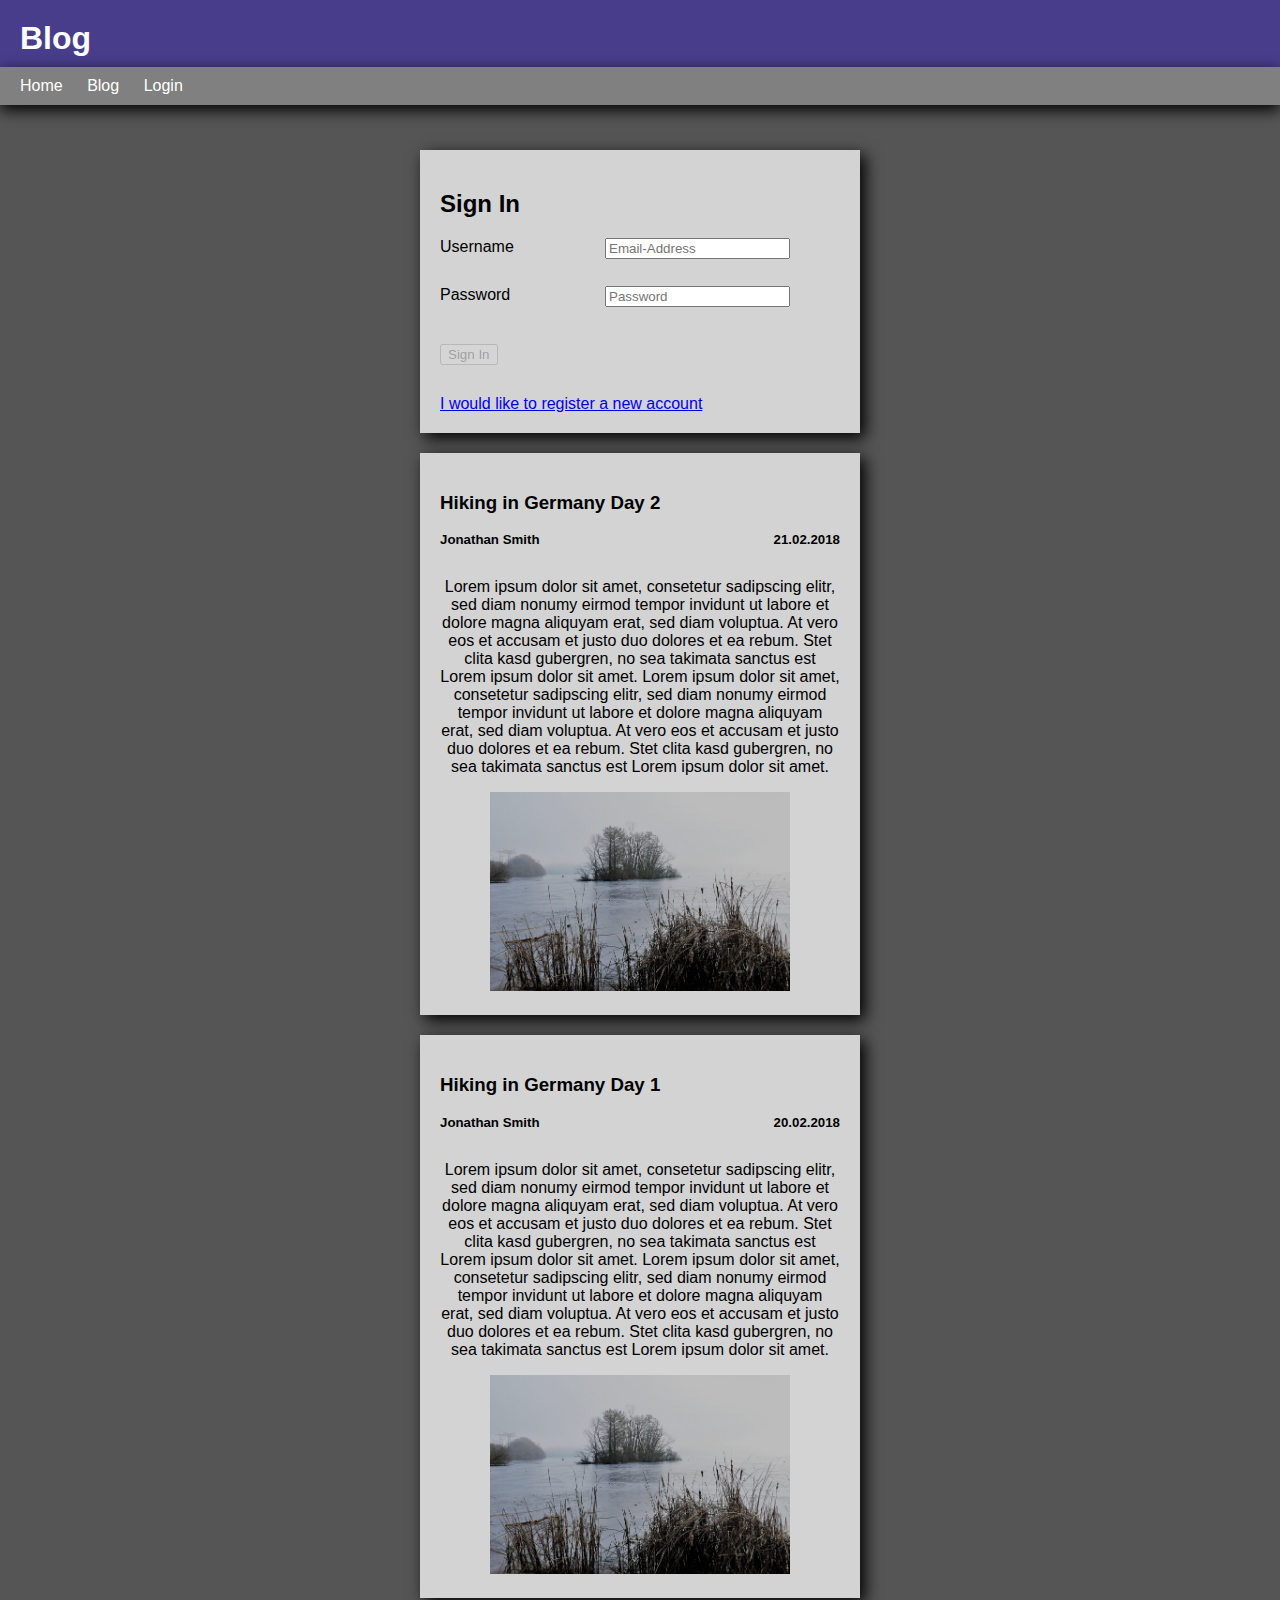
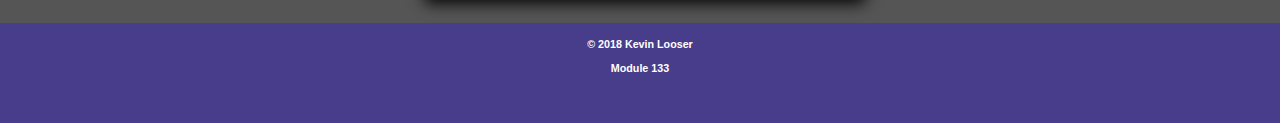
<file: M133_Webseite_Kevin_Looser_INFW2017_2a/index.html>
<!DOCTYPE html>
<html lang="en">
<head>
    <meta charset="UTF-8">
    <title>Blog</title>
    <script src="js/jquery-3.3.1.min.js"></script>
    <link href="css/layout.css" rel="stylesheet">
    <script src="js/navigation.js"></script>
    <script src="js/validation.js"></script>
</head>
<body class="font" onload="disableButton('button01')">
<header class="header" id="headNav">
    <h1>Blog</h1>
    <nav id="navbar">
        <ul>
            <li>
                <a href="#Home" onclick="goHome()">Home</a>
            </li>
            <li>
                <a href="#Blog" onclick="showBlog()">Blog</a>
            </li>
            <li>
                <a href="#Login" onclick="showLogin()">Login</a>
            </li>
        </ul>
    </nav>
</header>
<section>
    <!-- Sign In -->
    <div class="element" id="signinBlock">
        <h2>Sign In</h2>
        <form id="formSignIn" onchange="checkSignIn()">
            <div class="formrow">
                <label for="username01" class="label">Username</label>
                <input id="username01" type=email placeholder="Email-Address" required onkeyup="checkSignIn()">
                <br/>
            </div>
            <div class="formrow">
                <label for="password01" class="label">Password</label>
                <input id="password01" type=password placeholder="Password" required pattern="[0-9a-zA-Z!?&$_]{8,16}" onkeyup="checkSignIn()">
                <br/>
            </div>
            <button id="button01" type=submit onclick="showSignIn()">Sign In</button>
        </form>
        <a href="#Register" class="link" id="registerlink" onclick="register()">I would like to register a new account</a>
    </div>
    <!-- Register -->
    <div class="element" id="registerBlock">
        <h2>Register</h2>
        <form id="formRegister">
            <div class="formrow">
                <label for="username02" class="label">Username*</label>
                <input id="username02" type=email placeholder="Email-Address" required onkeyup="checkRegister()">
                <br/>
            </div>
            <div class="formrow">
                <label for="password02" class="label">Password*</label>
                <input id="password02" type=password placeholder="Password" required pattern="[0-9a-zA-Z!?&$_]{8,16}" title="Enter a Password between 8 and 16 Characters (alphanumerical, ?, !, $, &, _" onkeyup="checkRegister()">
                <div class="formrow" id="hint">
                    <p class="hintText">
                        Enter a Password between 8 and 16 Characters (alphanumerical, ?, !, $, &, _)
                    </p>
                </div>
                <br/>
            </div>
            <div class="formrow">
                <label for="rptPW" class="label">Repeat PW*</label>
                <input id="rptPW" type=password placeholder="Repeat Password" required pattern="[0-9a-zA-Z!?&$_]{8,16}" title="Repeat your Password" onkeyup="checkPasswords();checkRegister()">
                <div id="confirmPW" class="formrow">
                    <p id="message" class="passwordCheck">
                        <!-- Passwords Match! OR Passwords Do Not Match! -->
                    </p>
                </div>
                <br/>
            </div>
            <div class="formrow">
                <label class="label">Language*</label>
                <select id="dropdown" required size="1">
                    <option value="deutsch">Deutsch</option>
                    <option value="english">Français</option>
                    <option value="francais" selected>English</option>
                </select>
                <br/>
            </div>
            <div class="formrow">
                <label class="label">Gender</label>
                <label class="spLabel"><input id="radio01" type="radio" name="gender" value="male">Male</label>
                <label class="spLabel"><input id="radio02" type="radio" name="gender" value="female">Female</label><br/>
            </div>
            <div class="formrow">
                <label class="label">Hobby</label>
                <label class="spLabel">Reading<input id="checkbox01" type="checkbox" name="hobby" value="reading"></label><br/>
                <label class="spLabel">Writing<input id="checkbox02" type="checkbox" name="hobby" value="writing"></label><br/>
                <label class="spLabel">Sports<input id="checkbox03" type="checkbox" name="hobby" value="sports"></label><br/>
            </div>
            <button id="button02" type=submit href="#Home" onclick="showSuccess()">Sign In</button>
        </form>
    </div>
    <!-- Blog -->
    <div class="element" id="blogBlock">
        <h3>Hiking in Germany Day 2</h3>
        <div class="metainfo">
            <h5 class="author">Jonathan Smith</h5>
            <h5 class="date">21.02.2018</h5>
        </div>
        <p>
            Lorem ipsum dolor sit amet, consetetur sadipscing elitr, sed diam
            nonumy eirmod tempor invidunt ut labore et dolore magna aliquyam
            erat, sed diam voluptua. At vero eos et accusam et justo duo dolores
            et ea rebum. Stet clita kasd gubergren, no sea takimata sanctus est
            Lorem ipsum dolor sit amet. Lorem ipsum dolor sit amet, consetetur
            sadipscing elitr, sed diam nonumy eirmod tempor invidunt ut labore
            et dolore magna aliquyam erat, sed diam voluptua. At vero eos et
            accusam et justo duo dolores et ea rebum. Stet clita kasd gubergren,
            no sea takimata sanctus est Lorem ipsum dolor sit amet.
        </p>
        <div class="image">
            <img src="pictures/lakeside.jpg" alt="Image" width="100%">
        </div>
    </div>
    <div class="element" id="blogBlock">
            <h3>Hiking in Germany Day 1</h3>
            <div class="metainfo">
                <h5 class="author">Jonathan Smith</h5>
                <h5 class="date">20.02.2018</h5>
            </div>
            <p>
                Lorem ipsum dolor sit amet, consetetur sadipscing elitr, sed diam
                nonumy eirmod tempor invidunt ut labore et dolore magna aliquyam
                erat, sed diam voluptua. At vero eos et accusam et justo duo dolores
                et ea rebum. Stet clita kasd gubergren, no sea takimata sanctus est
                Lorem ipsum dolor sit amet. Lorem ipsum dolor sit amet, consetetur
                sadipscing elitr, sed diam nonumy eirmod tempor invidunt ut labore
                et dolore magna aliquyam erat, sed diam voluptua. At vero eos et
                accusam et justo duo dolores et ea rebum. Stet clita kasd gubergren,
                no sea takimata sanctus est Lorem ipsum dolor sit amet.
            </p>
            <div class="image">
                <img src="pictures/lakeside.jpg" alt="Image" width="100%">
            </div>
        </div>
</section>
<footer>
    <h6>&copy 2018 Kevin Looser<br/><br/>Module 133</h6>
</footer>
</body>
</html>
</file>
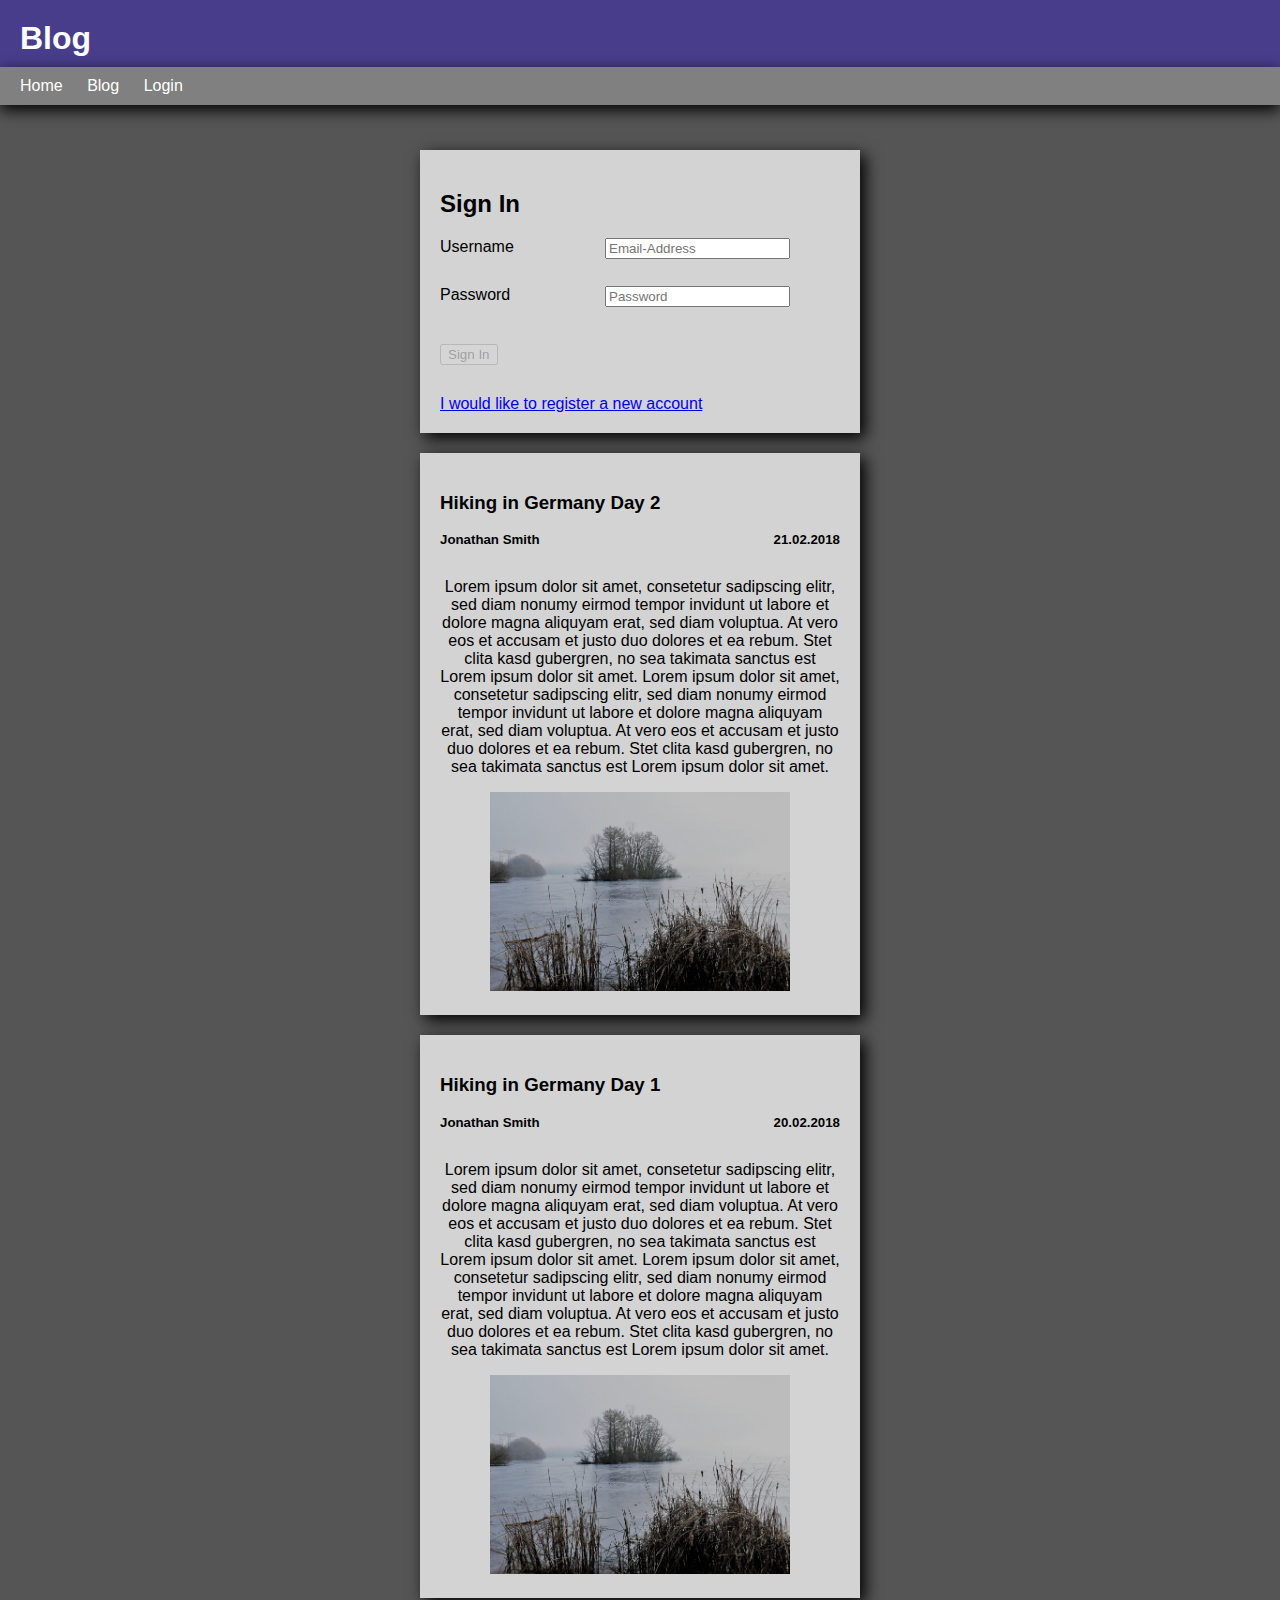
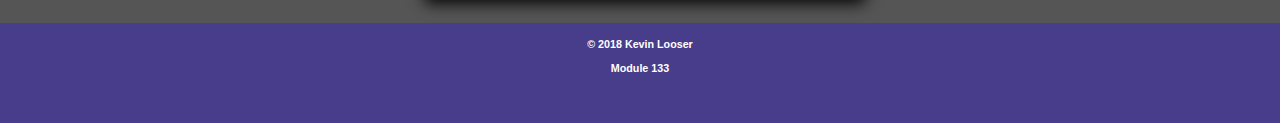
<file: M133/M133_Teil1/index.html>
<!DOCTYPE html>
<html lang="en">
<head>
    <meta charset="UTF-8">
    <title>Blog</title>
    <script src="js/jquery-3.3.1.min.js"></script>
    <link href="css/layout.css" rel="stylesheet">
    <script src="js/navigation.js"></script>
    <script src="js/validation.js"></script>
</head>
<body class="font" onload="disableButton('button01')">
<header class="header" id="headNav">
    <h1>Blog</h1>
    <nav id="navbar">
        <ul>
            <li>
                <a href="#Home" onclick="goHome()">Home</a>
            </li>
            <li>
                <a href="#Blog" onclick="showBlog()">Blog</a>
            </li>
            <li>
                <a href="#Login" onclick="showLogin()">Login</a>
            </li>
        </ul>
    </nav>
</header>
<section>
    <!-- Sign In -->
    <div class="element" id="signinBlock">
        <h2>Sign In</h2>
        <form id="formSignIn" onchange="checkSignIn()">
            <div class="formrow">
                <label for="username01" class="label">Username</label>
                <input id="username01" type=email placeholder="Email-Address" required onkeyup="checkSignIn()">
                <br/>
            </div>
            <div class="formrow">
                <label for="password01" class="label">Password</label>
                <input id="password01" type=password placeholder="Password" required pattern="[0-9a-zA-Z!?&$_]{8,16}" onkeyup="checkSignIn()">
                <br/>
            </div>
            <button id="button01" type=submit onclick="showSignIn()">Sign In</button>
        </form>
        <a href="#Register" class="link" id="registerlink" onclick="register()">I would like to register a new account</a>
    </div>
    <!-- Register -->
    <div class="element" id="registerBlock">
        <h2>Register</h2>
        <form id="formRegister">
            <div class="formrow">
                <label for="username02" class="label">Username*</label>
                <input id="username02" type=email placeholder="Email-Address" required onkeyup="checkRegister()">
                <br/>
            </div>
            <div class="formrow">
                <label for="password02" class="label">Password*</label>
                <input id="password02" type=password placeholder="Password" required pattern="[0-9a-zA-Z!?&$_]{8,16}" title="Enter a Password between 8 and 16 Characters (alphanumerical, ?, !, $, &, _" onkeyup="checkRegister()">
                <div class="formrow" id="hint">
                    <p class="hintText">
                        Enter a Password between 8 and 16 Characters (alphanumerical, ?, !, $, &, _)
                    </p>
                </div>
                <br/>
            </div>
            <div class="formrow">
                <label for="rptPW" class="label">Repeat PW*</label>
                <input id="rptPW" type=password placeholder="Repeat Password" required pattern="[0-9a-zA-Z!?&$_]{8,16}" title="Repeat your Password" onkeyup="checkPasswords();checkRegister()">
                <div id="confirmPW" class="formrow">
                    <p id="message" class="passwordCheck">
                        <!-- Passwords Match! OR Passwords Do Not Match! -->
                    </p>
                </div>
                <br/>
            </div>
            <div class="formrow">
                <label class="label">Language*</label>
                <select id="dropdown" required size="1">
                    <option value="deutsch">Deutsch</option>
                    <option value="english">Français</option>
                    <option value="francais" selected>English</option>
                </select>
                <br/>
            </div>
            <div class="formrow">
                <label class="label">Gender</label>
                <label class="spLabel"><input id="radio01" type="radio" name="gender" value="male">Male</label>
                <label class="spLabel"><input id="radio02" type="radio" name="gender" value="female">Female</label><br/>
            </div>
            <div class="formrow">
                <label class="label">Hobby</label>
                <label class="spLabel">Reading<input id="checkbox01" type="checkbox" name="hobby" value="reading"></label><br/>
                <label class="spLabel">Writing<input id="checkbox02" type="checkbox" name="hobby" value="writing"></label><br/>
                <label class="spLabel">Sports<input id="checkbox03" type="checkbox" name="hobby" value="sports"></label><br/>
            </div>
            <button id="button02" type=submit href="#Home" onclick="showSuccess()">Sign In</button>
        </form>
    </div>
    <!-- Blog -->
    <div class="element">
        <h3>Hiking in Germany Day 2</h3>
        <div class="metainfo">
            <h5 class="author">Jonathan Smith</h5>
            <h5 class="date">21.02.2018</h5>
        </div>
        <p>
            Lorem ipsum dolor sit amet, consetetur sadipscing elitr, sed diam
            nonumy eirmod tempor invidunt ut labore et dolore magna aliquyam
            erat, sed diam voluptua. At vero eos et accusam et justo duo dolores
            et ea rebum. Stet clita kasd gubergren, no sea takimata sanctus est
            Lorem ipsum dolor sit amet. Lorem ipsum dolor sit amet, consetetur
            sadipscing elitr, sed diam nonumy eirmod tempor invidunt ut labore
            et dolore magna aliquyam erat, sed diam voluptua. At vero eos et
            accusam et justo duo dolores et ea rebum. Stet clita kasd gubergren,
            no sea takimata sanctus est Lorem ipsum dolor sit amet.
        </p>
        <div class="image">
            <img src="pictures/lakeside.jpg" alt="Image" width="100%">
        </div>
    </div>
    <div class="element">
            <h3>Hiking in Germany Day 1</h3>
            <div class="metainfo">
                <h5 class="author">Jonathan Smith</h5>
                <h5 class="date">20.02.2018</h5>
            </div>
            <p>
                Lorem ipsum dolor sit amet, consetetur sadipscing elitr, sed diam
                nonumy eirmod tempor invidunt ut labore et dolore magna aliquyam
                erat, sed diam voluptua. At vero eos et accusam et justo duo dolores
                et ea rebum. Stet clita kasd gubergren, no sea takimata sanctus est
                Lorem ipsum dolor sit amet. Lorem ipsum dolor sit amet, consetetur
                sadipscing elitr, sed diam nonumy eirmod tempor invidunt ut labore
                et dolore magna aliquyam erat, sed diam voluptua. At vero eos et
                accusam et justo duo dolores et ea rebum. Stet clita kasd gubergren,
                no sea takimata sanctus est Lorem ipsum dolor sit amet.
            </p>
            <div class="image">
                <img src="pictures/lakeside.jpg" alt="Image" width="100%">
            </div>
        </div>
</section>
<footer>
    <h6>&copy 2018 Kevin Looser<br/><br/>Module 133</h6>
</footer>
</body>
</html>
</file>
<file: M133_Webseite_Kevin_Looser_INFW2017_2a/css/layout.css>
@charset "utf-8";

/* ------------------------------------------------------ */
/* General Formatting */

.font {
    font-family:Arial,sans-serif;
}

body {
    margin:0;
    background-color:#555555;
}

/* ------------------------------------------------------ */
/* Header Formatting */

h1 {
    color:white;
    margin:0 0 10px 0;
    padding:20px 20px 0 20px;
}

.header {
    background-color:darkslateblue;
    position:fixed;
    top:0;
    left:0;
    right:0;
}

/* ------------------------------------------------------ */
/* Navigation Formatting */

#navbar {
    background-color:gray;
    box-shadow: 0 5px 15px;
}

#navbar ul {
    padding:10px;
    margin:0;
}

#navbar ul li{
    display:inline;
}

#navbar a {
    text-decoration:none;
    color:white;
    padding:10px;
}

#navbar a:hover{
    background-color:darkgray;
}

/* ------------------------------------------------------ */
/* Section Formatting */

.label {
    float:left;
    margin:0;
}

.spLabel {
    float:right;
}

#username01 {
    float:right;
    margin:0;
}

#username02 {
    float:right;
    margin:0;
}

#password01 {
    float:right;
    margin:0;
}

#password02 {
    float:right;
    margin:0;
}

#rptPW {
    float:right;
    margin:0;
}

#button01 {
    margin:10px auto 30px auto;
}

#button02 {
    margin:10px auto 30px auto;
}

#dropdown {
    float:right;
}

#radio01 {
    float:right;
    margin:3px 0 2px 8px;
}

#radio02 {
    float:right;
    margin:3px 30px 2px 8px;
}

#checkbox01 {
    float:right;
    margin:3px 0 2px 8px;
}

#checkbox02 {
    float:right;
    margin:3px 0 2px 8px;
}

#checkbox03 {
    float:right;
    margin:3px 0 2px 8px;
}

#hint {
    float:right;
    margin:0;
    display:none;
}

.hintText {
    float:right;
    font-size:0.6em;
    text-align:center;
    width:180px;
    margin:0;
}

.passwordCheck {
    float:right;
    clear:both;
    font-size:0.6em;
    text-align:center;
    width:170px;
    margin:2px 0 0 0;
}

section {
    margin-top:150px;
}

section input {
    margin:10px 0;
}

section a {
    margin:10px 0;
}

section .formrow {
    margin:20px 0 30px 0;
    padding:0;
    width:350px;
}

section .element {
    margin:20px auto;
    padding:20px;
    width:400px;
    align-content:center;
    background-color:lightgray;
    box-shadow: 5px 5px 15px;
}

section div p {
    text-align:center;
}

.image {
    margin:0 auto;
    padding:0;
    width:300px;
}

.author {
    float:left;
    margin:0;
}

.date {
    float:right;
    margin:0;
}

.metainfo {
    margin:0;
    padding:0;
    height:30px;
}

/* ------------------------------------------------------ */
/* Footer Formatting */

h6 {
    text-align:center;
    padding:15px;
    color:white;
}

footer {
    height:100px;
    background-color:darkslateblue;
    bottom:0;
    width:100%;
}

/* ------------------------------------------------------ */
/* Default Setup */

#registerBlock {
    display:none;
}
</file>
<file: M133/M133_Teil1/css/layout.css>
@charset "utf-8";

/* ------------------------------------------------------ */
/* General Formatting */

.font {
    font-family:Arial,sans-serif;
}

body {
    margin:0;
    background-color:#555555;
}

/* ------------------------------------------------------ */
/* Header Formatting */

h1 {
    color:white;
    margin:0 0 10px 0;
    padding:20px 20px 0 20px;
}

.header {
    background-color:darkslateblue;
    position:fixed;
    top:0;
    left:0;
    right:0;
}

/* ------------------------------------------------------ */
/* Navigation Formatting */

#navbar {
    background-color:gray;
    box-shadow: 0 5px 15px;
}

#navbar ul {
    padding:10px;
    margin:0;
}

#navbar ul li{
    display:inline;
}

#navbar a {
    text-decoration:none;
    color:white;
    padding:10px;
}

#navbar a:hover{
    background-color:darkgray;
}

/* ------------------------------------------------------ */
/* Section Formatting */

.label {
    float:left;
    margin:0;
}

.spLabel {
    float:right;
}

#username01 {
    float:right;
    margin:0;
}

#username02 {
    float:right;
    margin:0;
}

#password01 {
    float:right;
    margin:0;
}

#password02 {
    float:right;
    margin:0;
}

#rptPW {
    float:right;
    margin:0;
}

#button01 {
    margin:10px auto 30px auto;
}

#button02 {
    margin:10px auto 30px auto;
}

#dropdown {
    float:right;
}

#radio01 {
    float:right;
    margin:3px 0 2px 8px;
}

#radio02 {
    float:right;
    margin:3px 30px 2px 8px;
}

#checkbox01 {
    float:right;
    margin:3px 0 2px 8px;
}

#checkbox02 {
    float:right;
    margin:3px 0 2px 8px;
}

#checkbox03 {
    float:right;
    margin:3px 0 2px 8px;
}

#hint {
    float:right;
    margin:0;
    display:none;
}

.hintText {
    float:right;
    font-size:0.6em;
    text-align:center;
    width:180px;
    margin:0;
}

.passwordCheck {
    float:right;
    clear:both;
    font-size:0.6em;
    text-align:center;
    width:170px;
    margin:2px 0 0 0;
}

section {
    margin-top:150px;
}

section input {
    margin:10px 0;
}

section a {
    margin:10px 0;
}

section .formrow {
    margin:20px 0 30px 0;
    padding:0;
    width:350px;
}

section .element {
    margin:20px auto;
    padding:20px;
    width:400px;
    align-content:center;
    background-color:lightgray;
    box-shadow: 5px 5px 15px;
}

section div p {
    text-align:center;
}

.image {
    margin:0 auto;
    padding:0;
    width:300px;
}

.author {
    float:left;
    margin:0;
}

.date {
    float:right;
    margin:0;
}

.metainfo {
    margin:0;
    padding:0;
    height:30px;
}

/* ------------------------------------------------------ */
/* Footer Formatting */

h6 {
    text-align:center;
    padding:15px;
    color:white;
}

footer {
    height:100px;
    background-color:darkslateblue;
    bottom:0;
    width:100%;
}

/* ------------------------------------------------------ */
/* Default Setup */

#registerBlock {
    display:none;
}
</file>
